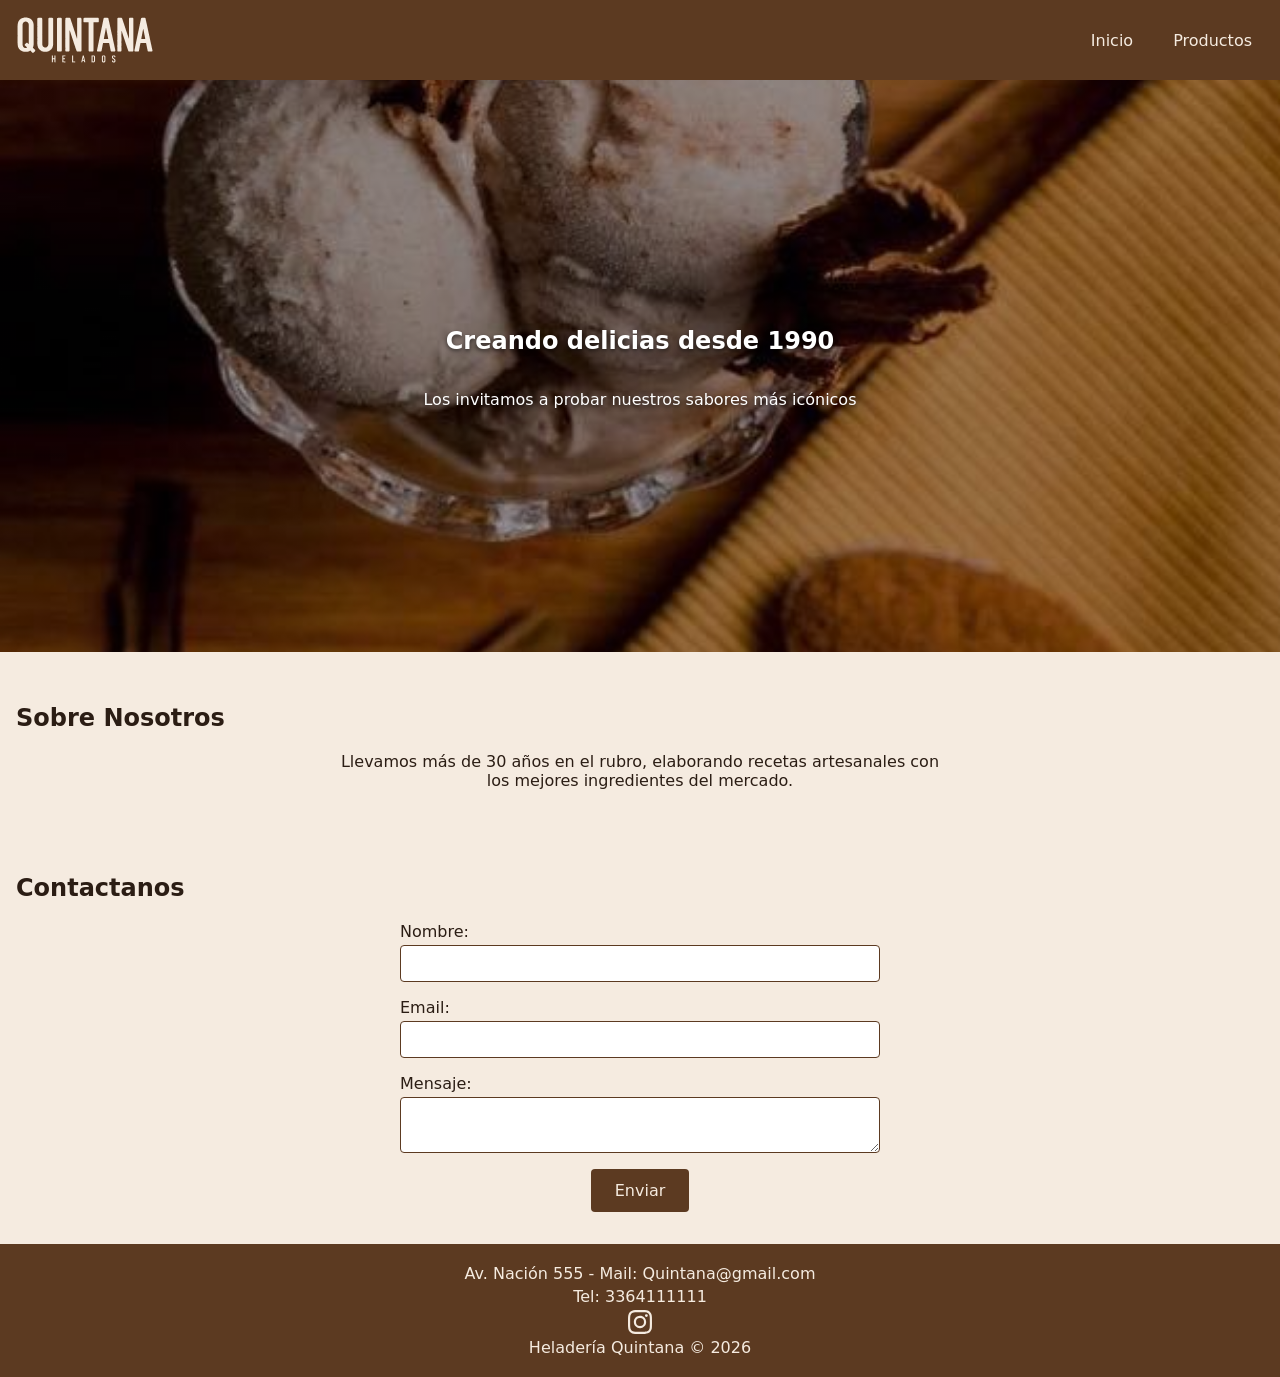
<file: index.html>
<!doctype html>
<html lang="es">
  <head>
    <meta charset="UTF-8" />
    <meta name="viewport" content="width=device-width, initial-scale=1.0" />
    <title>Heladería Quintana</title>
    <link rel="stylesheet" href="styles.css" />
  </head>
  <body>
    <header>
      <a href="index.html" class="logo">
        <img src="img/logo.svg" alt="Heladería Quintana" />
      </a>
      <nav>
        <a href="index.html">Inicio</a>
        <a href="productos.html">Productos</a>
      </nav>
    </header>

    <main>
      <section class="hero" id="portada">
        <h1>Creando delicias desde 1990</h1>
        <p>Los invitamos a probar nuestros sabores más icónicos</p>
      </section>
      <section class="about" id="about">
        <h2>Sobre Nosotros</h2>
        <p>
          Llevamos más de 30 años en el rubro, elaborando recetas artesanales
          con los mejores ingredientes del mercado.
        </p>
      </section>
      <section class="contacto" id="contacto">
        <h2>Contactanos</h2>
        <form>
          <label>Nombre: <input type="text" required /></label>
          <label>Email: <input type="email" required /></label>
          <label>Mensaje: <textarea required></textarea></label>
          <button type="submit">Enviar</button>
        </form>
      </section>
    </main>
    <footer>
      <p>Av. Nación 555 - Mail: Quintana@gmail.com</p>
      <p>Tel: 3364111111</p>
      <p>
        <a href="https://instagram.com/heladeriasquintana"
          ><img src="img/instagram.svg" alt="Instagram"
        /></a>
      </p>
      <p>Heladería Quintana &copy; 2026</p>
    </footer>
  </body>
</html>
</file>
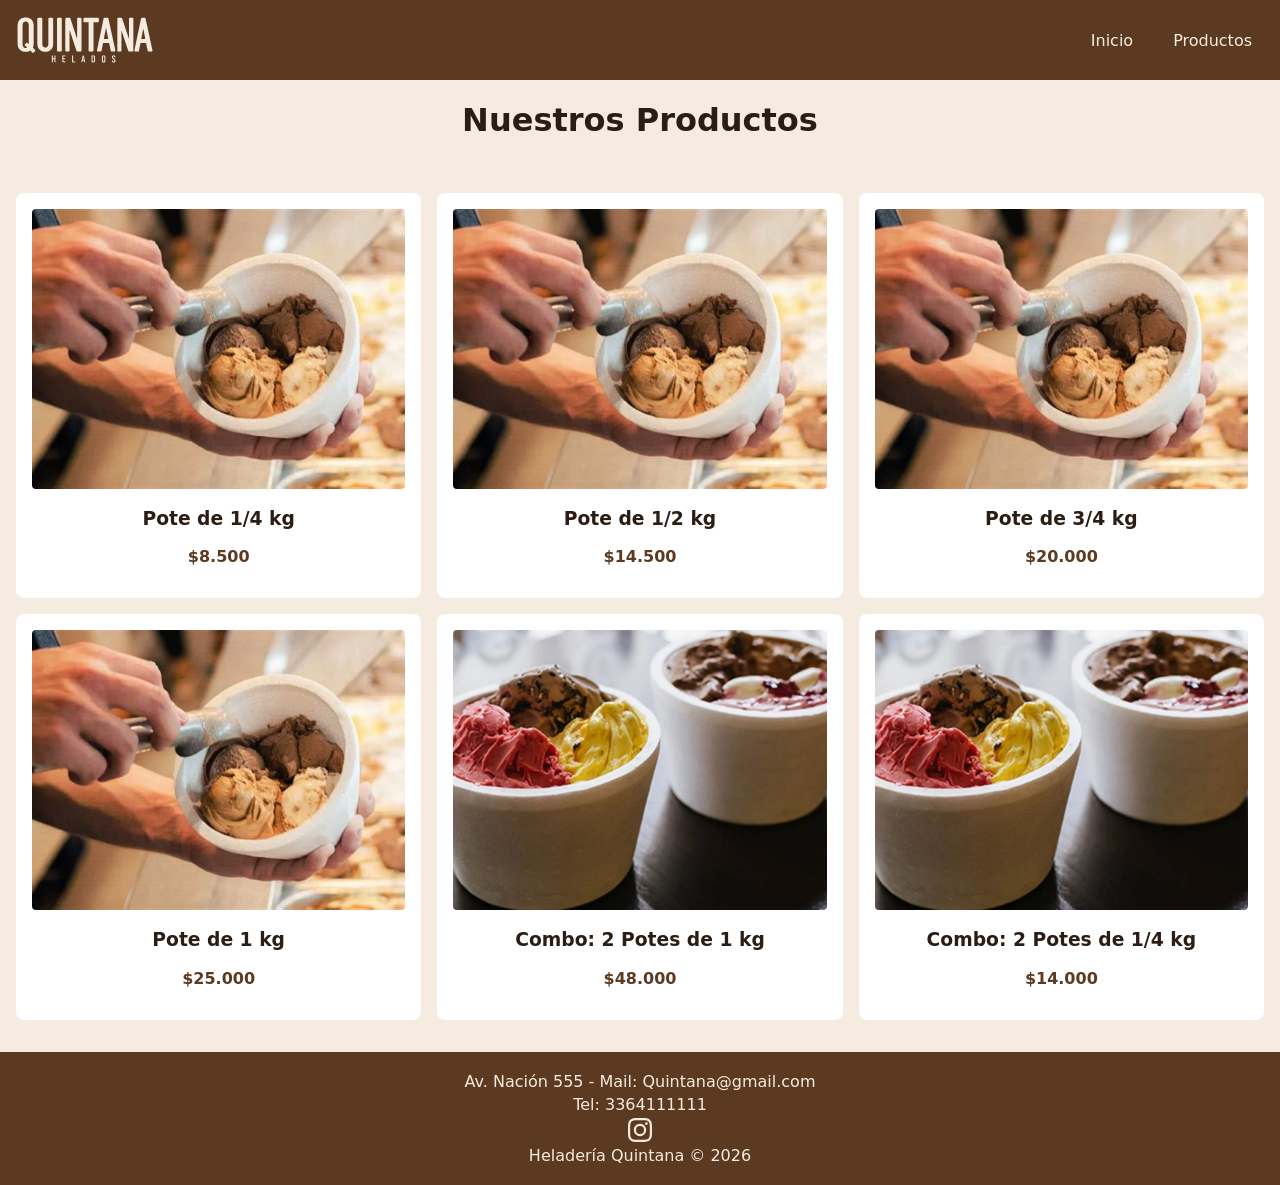
<file: productos.html>
<!doctype html>
<html lang="es">
  <head>
    <meta charset="UTF-8" />
    <meta name="viewport" content="width=device-width, initial-scale=1.0" />
    <title>Productos | Heladería Quintana</title>
    <link rel="stylesheet" href="styles.css" />
  </head>
  <body>
    <header>
      <a href="index.html" class="logo">
        <img src="img/logo.svg" alt="Heladería Quintana" />
      </a>
      <nav>
        <a href="index.html">Inicio</a>
        <a href="productos.html">Productos</a>
      </nav>
    </header>
    <main>
      <h1>Nuestros Productos</h1>
      <section class="productos">
        <div class="grilla">
          <article class="tarjeta">
            <img
              src="img/pote_helado.jpg"
              alt="Pote de un cuarto de kilo de helado con tres sabores"
            />
            <h3>Pote de 1/4 kg</h3>
            <p class="precio">$8.500</p>
          </article>
          <article class="tarjeta">
            <img
              src="img/pote_helado.jpg"
              alt="Pote de medio kilo de helado con tres sabores"
            />
            <h3>Pote de 1/2 kg</h3>
            <p class="precio">$14.500</p>
          </article>
          <article class="tarjeta">
            <img
              src="img/pote_helado.jpg"
              alt="Pote de tres cuartos de kilo de helado con tres sabores"
            />
            <h3>Pote de 3/4 kg</h3>
            <p class="precio">$20.000</p>
          </article>
          <article class="tarjeta">
            <img
              src="img/pote_helado.jpg"
              alt="Pote de un kilo de helado con tres sabores"
            />
            <h3>Pote de 1 kg</h3>
            <p class="precio">$25.000</p>
          </article>
          <article class="tarjeta">
            <img
              src="img/combo-dos.png"
              alt="Combo dos potes de un kilo de helado con tres sabores"
            />
            <h3>Combo: 2 Potes de 1 kg</h3>
            <p class="precio">$48.000</p>
          </article>
          <article class="tarjeta">
            <img
              src="img/combo-dos.png"
              alt="Combo de dos potes de un cuarto de kilo de helado con tres sabores"
            />
            <h3>Combo: 2 Potes de 1/4 kg</h3>
            <p class="precio">$14.000</p>
          </article>
        </div>
      </section>
    </main>
    <footer>
      <p>Av. Nación 555 - Mail: Quintana@gmail.com</p>
      <p>Tel: 3364111111</p>
      <p>
        <a href="https://instagram.com/heladeriasquintana"
          ><img src="img/instagram.svg" alt="Instagram"
        /></a>
      </p>
      <p>Heladería Quintana &copy; 2026</p>
    </footer>
  </body>
</html>
</file>
<file: styles.css>
/* Variables de color */

:root {
  --color-principal: #5c3a21;
  --color-fondo: #f5ebe0;
  --color-texto: #2b1d14;
}

body {
  margin: 0;
  font-family: system-ui, sans-serif;
  background-color: var(--color-fondo);
  color: var(--color-texto);
}

img {
  max-width: 100%;
  height: auto;
  display: block;
}

header {
  display: flex;
  justify-content: space-between;
  align-items: center;
  padding: 1rem;
  background-color: var(--color-principal);
  color: var(--color-fondo);
}

.logo {
  margin: 0;
  font-weight: bold;
  font-size: 1.25rem;
}
.logo img {
  height: 3rem;
  width: auto;
}

nav {
  display: flex;
  gap: 1rem;
}

nav a {
  color: var(--color-fondo);
  text-decoration: none;
  padding: 0.25rem 0.75rem;
  border-radius: 999px;
  transition: background-color 0.3s;
}

nav a:hover {
  background-color: rgba(245, 235, 224, 0.15);
}

main > h1 {
  text-align: center;
  padding: 0 1rem;
}

.hero {
  display: flex;
  flex-direction: column;
  justify-content: center;
  text-align: center;
  padding: 1rem;
  background-image:
    linear-gradient(rgba(0, 0, 0, 0.4), rgba(0, 0, 0, 0.4)),
    url("img/banner_1.jpg");
  background-size: cover;
  background-position: center 60%;
  min-height: 60vh;
  color: white;
  text-shadow: 0 2px 4px rgba(0, 0, 0, 0.6);
}

section {
  padding: 2rem 1rem;
}

form {
  display: flex;
  margin: 0 auto;
  flex-direction: column;
  gap: 1rem;
  max-width: 30rem;
}

form label {
  display: flex;
  flex-direction: column;
  gap: 0.25rem;
}

input,
textarea {
  font: inherit;
  padding: 0.5rem;
  border: 1px solid var(--color-principal);
  border-radius: 4px;
}

button {
  font: inherit;
  background-color: var(--color-principal);
  color: var(--color-fondo);
  border: none;
  padding: 0.75rem 1.5rem;
  border-radius: 4px;
  cursor: pointer;
  align-self: center;
  transition: background-color 0.3s;
}

button:hover {
  background-color: var(--color-texto);
}

.about p {
  max-width: 60ch;
  margin: 0 auto;
  text-align: center;
}

.grilla {
  display: grid;
  grid-template-columns: repeat(2, 1fr);
  gap: 1rem;
}

.tarjeta {
  background-color: white;
  padding: 1rem;
  border-radius: 8px;
  text-align: center;
  transition:
    transform 0.3s,
    box-shadow 0.3s;
}

.tarjeta img {
  width: 100%;
  aspect-ratio: 4 / 3;
  object-fit: cover;
  border-radius: 4px;
}

.tarjeta:hover {
  transform: translateY(-4px);
  box-shadow: 0 4px 12px rgba(0, 0, 0, 0.4);
}

.precio {
  font-weight: bold;
  color: var(--color-principal);
}

footer {
  background-color: var(--color-principal);
  color: var(--color-fondo);
  text-align: center;
  padding: 1rem 1rem;
}

footer p {
  margin: 0.25rem 0;
}

footer a {
  color: var(--color-fondo);
  text-decoration: none;
}
footer img {
  width: 1.5rem;
  margin: 0 auto;
}

@media (min-width: 768px) {
  .grilla {
    grid-template-columns: repeat(3, 1fr);
  }
}
</file>
